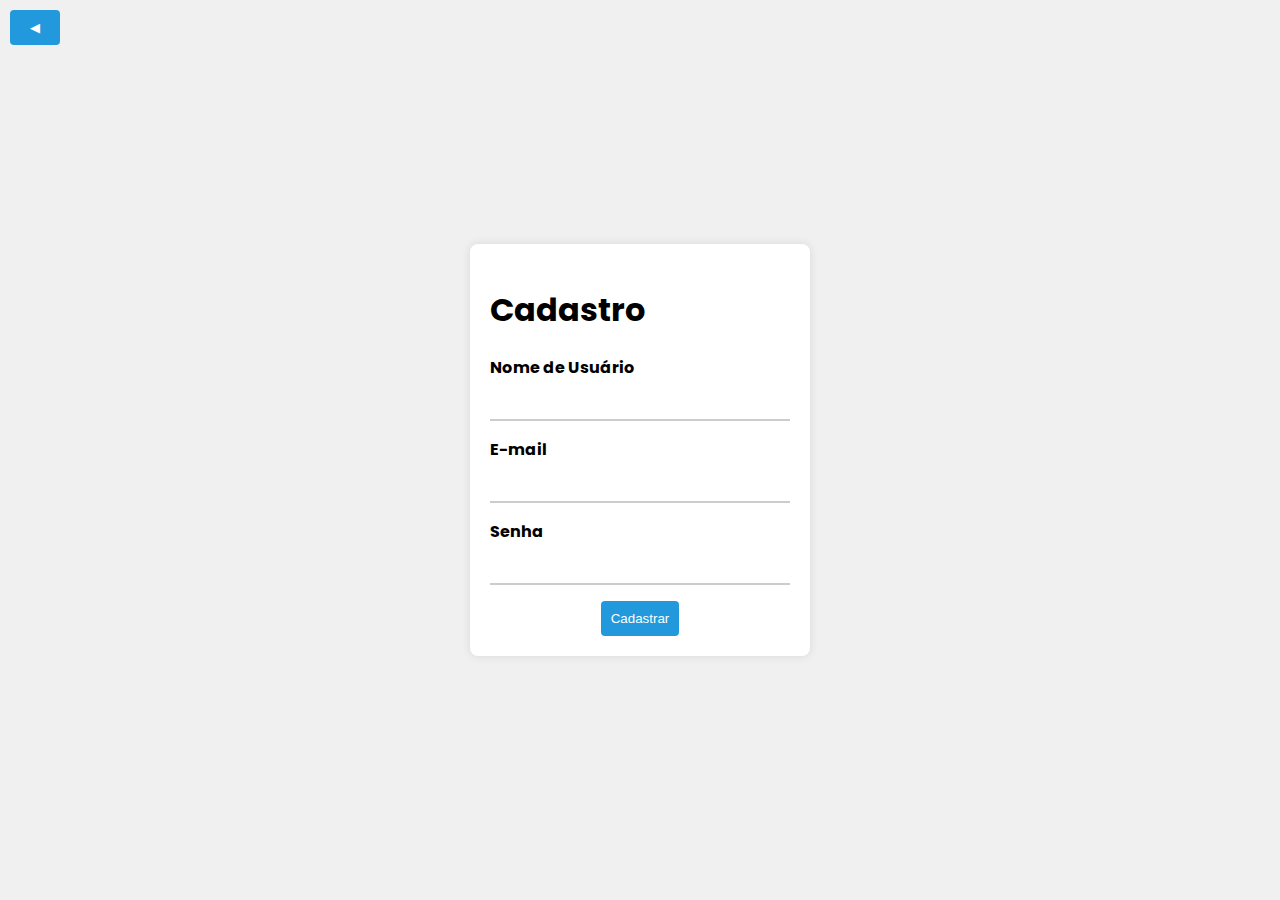
<file: cadastro-login-main/cadastro.html>
<!DOCTYPE html>
<html lang="pt-br">

<head>

  <meta charset="UTF-8" />
  <meta name="viewport" content="width=device-width, initial-scale=1.0" />
  <title>Cadastro</title>
  <link rel="stylesheet" type="text/css" href="cadastro.css" />
  <link rel="shortcut icon" type="image/x-icon" href="icone_de_cadastro-removebg-preview.png" />
  <script src="cadastro.js" defer></script>

  <script src="https://code.jquery.com/jquery-3.7.1.js"
  integrity="sha256-eKhayi8LEQwp4NKxN+CfCh+3qOVUtJn3QNZ0TciWLP4=" crossorigin="anonymous"></script>

</head>

<body>

  <div class="button-voltar">
    <a href="../Formulario-login-main/login.html">
      <button class="voltar" type="button">◀</button>
    </a>
  </div>

  <div id="jlmodal" class="modal">
    <div class="modal-content">
      <span class="close" onclick="closeModal()">&times;</span>
      <p>Preencha todos os campos!</p>
    </div>
  </div>

  <div id="balaoMensagem" class="balao-mensagem"></div>

  <div class="cadastro">

    <form class="cadastro-form" id="fff">
      <h1>Cadastro</h1>

      <label for="username">Nome de Usuário</label>
      <input type="text" id="username" name="username" autocomplete="off" required />

      <label for="email">E-mail</label>
      <input type="email" id="email" name="email" required />

      <label for="password">Senha</label>
      <input type="password" id="password" name="password" autocomplete="off" required />

      <div class="button-proximo">
        <a href="../pagina-inicial-main/index.html">
          <button onclick="event.preventDefault(); salvarCadastro(fff.username.value, fff.email.value, fff.password.value)" id="proximo" type="submit" value="Cadastrar">Cadastrar</button>
        </a>
      </div>
    </form>
  </div>
</body>

</html>
</file>
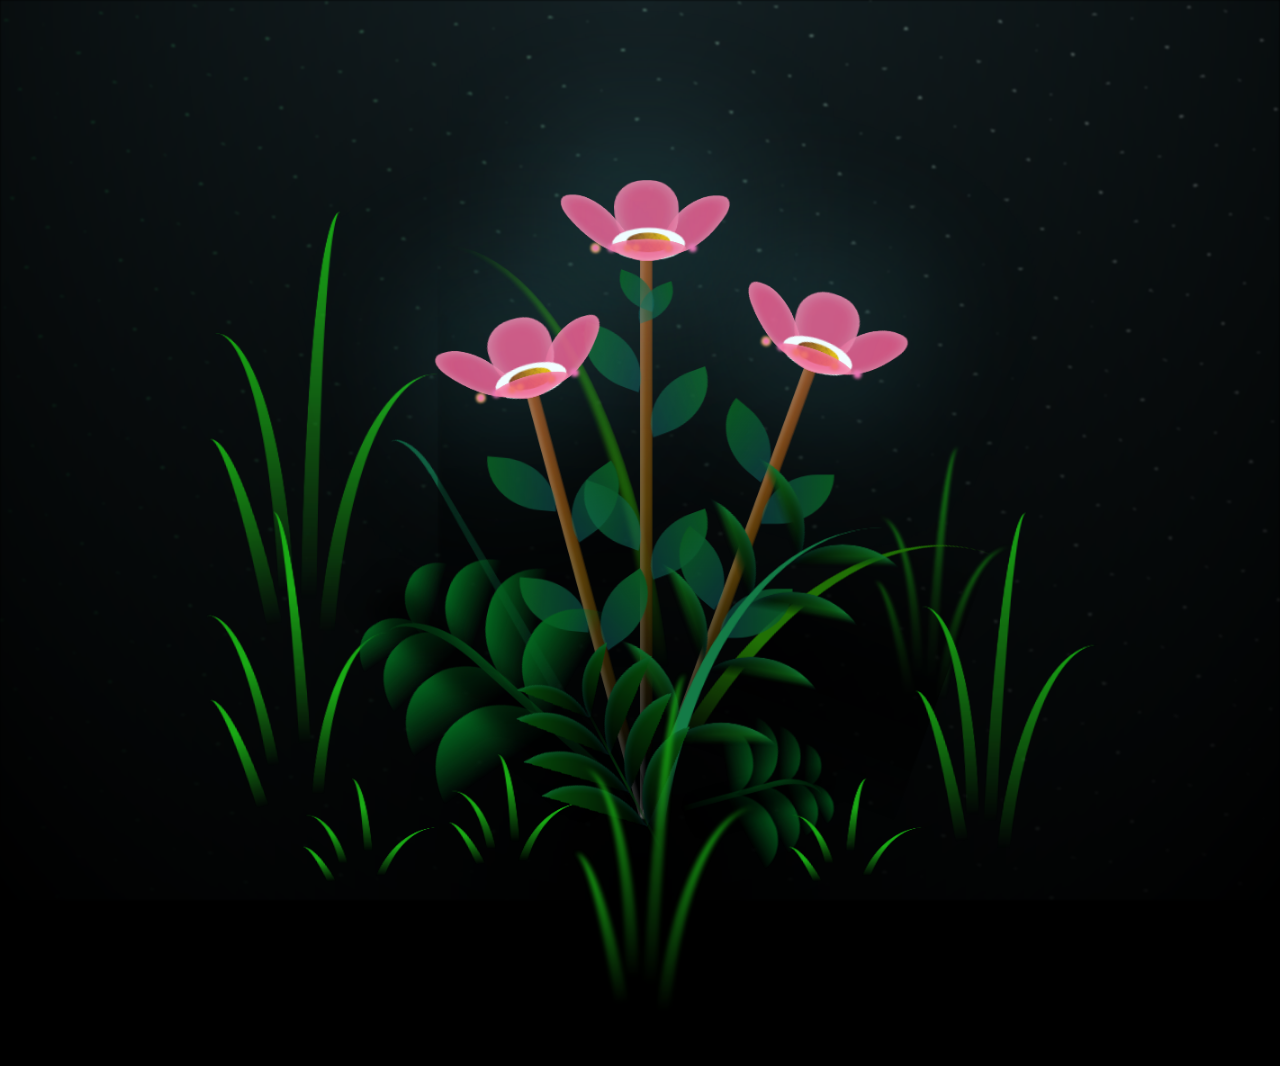
<file: Formulario-login-main/eastereggflores/flores.html>
<!DOCTYPE html>
<html lang="en">
<head>
    <meta charset="UTF-8">
    <meta http-equiv="X-UA-Compatible" content="IE=edge">
    <meta name="viewport" content="width=device-width, initial-scale=1.0">
    <link rel="stylesheet" href="../eastereggflores/flores.css">
    <link rel="icon" href="img/flowers.png" type="image/x-icon">
    <title>flowers</title>
</head>
<body class="container">
    <div class="night"></div>
    <div class="flowers">
      <div class="flower flower--1">
        <div class="flower__leafs flower__leafs--1">
          <div class="flower__leaf flower__leaf--1"></div>
          <div class="flower__leaf flower__leaf--2"></div>
          <div class="flower__leaf flower__leaf--3"></div>
          <div class="flower__leaf flower__leaf--4"></div>
          <div class="flower__white-circle"></div>
  
          <div class="flower__light flower__light--1"></div>
          <div class="flower__light flower__light--2"></div>
          <div class="flower__light flower__light--3"></div>
          <div class="flower__light flower__light--4"></div>
          <div class="flower__light flower__light--5"></div>
          <div class="flower__light flower__light--6"></div>
          <div class="flower__light flower__light--7"></div>
          <div class="flower__light flower__light--8"></div>
  
        </div>
        <div class="flower__line">
          <div class="flower__line__leaf flower__line__leaf--1"></div>
          <div class="flower__line__leaf flower__line__leaf--2"></div>
          <div class="flower__line__leaf flower__line__leaf--3"></div>
          <div class="flower__line__leaf flower__line__leaf--4"></div>
          <div class="flower__line__leaf flower__line__leaf--5"></div>
          <div class="flower__line__leaf flower__line__leaf--6"></div>
        </div>
      </div>
  
      <div class="flower flower--2">
        <div class="flower__leafs flower__leafs--2">
          <div class="flower__leaf flower__leaf--1"></div>
          <div class="flower__leaf flower__leaf--2"></div>
          <div class="flower__leaf flower__leaf--3"></div>
          <div class="flower__leaf flower__leaf--4"></div>
          <div class="flower__white-circle"></div>
  
          <div class="flower__light flower__light--1"></div>
          <div class="flower__light flower__light--2"></div>
          <div class="flower__light flower__light--3"></div>
          <div class="flower__light flower__light--4"></div>
          <div class="flower__light flower__light--5"></div>
          <div class="flower__light flower__light--6"></div>
          <div class="flower__light flower__light--7"></div>
          <div class="flower__light flower__light--8"></div>
  
        </div>
        <div class="flower__line">
          <div class="flower__line__leaf flower__line__leaf--1"></div>
          <div class="flower__line__leaf flower__line__leaf--2"></div>
          <div class="flower__line__leaf flower__line__leaf--3"></div>
          <div class="flower__line__leaf flower__line__leaf--4"></div>
        </div>
      </div>
  
      <div class="flower flower--3">
        <div class="flower__leafs flower__leafs--3">
          <div class="flower__leaf flower__leaf--1"></div>
          <div class="flower__leaf flower__leaf--2"></div>
          <div class="flower__leaf flower__leaf--3"></div>
          <div class="flower__leaf flower__leaf--4"></div>
          <div class="flower__white-circle"></div>
  
          <div class="flower__light flower__light--1"></div>
          <div class="flower__light flower__light--2"></div>
          <div class="flower__light flower__light--3"></div>
          <div class="flower__light flower__light--4"></div>
          <div class="flower__light flower__light--5"></div>
          <div class="flower__light flower__light--6"></div>
          <div class="flower__light flower__light--7"></div>
          <div class="flower__light flower__light--8"></div>
  
        </div>
        <div class="flower__line">
          <div class="flower__line__leaf flower__line__leaf--1"></div>
          <div class="flower__line__leaf flower__line__leaf--2"></div>
          <div class="flower__line__leaf flower__line__leaf--3"></div>
          <div class="flower__line__leaf flower__line__leaf--4"></div>
        </div>
      </div>
  
      <div class="grow-ans" style="--d:1.2s">
        <div class="flower__g-long">
          <div class="flower__g-long__top"></div>
          <div class="flower__g-long__bottom"></div>
        </div>
      </div>
  
      <div class="growing-grass">
        <div class="flower__grass flower__grass--1">
          <div class="flower__grass--top"></div>
          <div class="flower__grass--bottom"></div>
          <div class="flower__grass__leaf flower__grass__leaf--1"></div>
          <div class="flower__grass__leaf flower__grass__leaf--2"></div>
          <div class="flower__grass__leaf flower__grass__leaf--3"></div>
          <div class="flower__grass__leaf flower__grass__leaf--4"></div>
          <div class="flower__grass__leaf flower__grass__leaf--5"></div>
          <div class="flower__grass__leaf flower__grass__leaf--6"></div>
          <div class="flower__grass__leaf flower__grass__leaf--7"></div>
          <div class="flower__grass__leaf flower__grass__leaf--8"></div>
          <div class="flower__grass__overlay"></div>
        </div>
      </div>
  
      <div class="growing-grass">
        <div class="flower__grass flower__grass--2">
          <div class="flower__grass--top"></div>
          <div class="flower__grass--bottom"></div>
          <div class="flower__grass__leaf flower__grass__leaf--1"></div>
          <div class="flower__grass__leaf flower__grass__leaf--2"></div>
          <div class="flower__grass__leaf flower__grass__leaf--3"></div>
          <div class="flower__grass__leaf flower__grass__leaf--4"></div>
          <div class="flower__grass__leaf flower__grass__leaf--5"></div>
          <div class="flower__grass__leaf flower__grass__leaf--6"></div>
          <div class="flower__grass__leaf flower__grass__leaf--7"></div>
          <div class="flower__grass__leaf flower__grass__leaf--8"></div>
          <div class="flower__grass__overlay"></div>
        </div>
      </div>
  
      <div class="grow-ans" style="--d:2.4s">
        <div class="flower__g-right flower__g-right--1">
          <div class="leaf"></div>
        </div>
      </div>
  
      <div class="grow-ans" style="--d:2.8s">
        <div class="flower__g-right flower__g-right--2">
          <div class="leaf"></div>
        </div>
      </div>
  
      <div class="grow-ans" style="--d:2.8s">
        <div class="flower__g-front">
          <div class="flower__g-front__leaf-wrapper flower__g-front__leaf-wrapper--1">
            <div class="flower__g-front__leaf"></div>
          </div>
          <div class="flower__g-front__leaf-wrapper flower__g-front__leaf-wrapper--2">
            <div class="flower__g-front__leaf"></div>
          </div>
          <div class="flower__g-front__leaf-wrapper flower__g-front__leaf-wrapper--3">
            <div class="flower__g-front__leaf"></div>
          </div>
          <div class="flower__g-front__leaf-wrapper flower__g-front__leaf-wrapper--4">
            <div class="flower__g-front__leaf"></div>
          </div>
          <div class="flower__g-front__leaf-wrapper flower__g-front__leaf-wrapper--5">
            <div class="flower__g-front__leaf"></div>
          </div>
          <div class="flower__g-front__leaf-wrapper flower__g-front__leaf-wrapper--6">
            <div class="flower__g-front__leaf"></div>
          </div>
          <div class="flower__g-front__leaf-wrapper flower__g-front__leaf-wrapper--7">
            <div class="flower__g-front__leaf"></div>
          </div>
          <div class="flower__g-front__leaf-wrapper flower__g-front__leaf-wrapper--8">
            <div class="flower__g-front__leaf"></div>
          </div>
          <div class="flower__g-front__line"></div>
        </div>
      </div>
  
      <div class="grow-ans" style="--d:3.2s">
        <div class="flower__g-fr">
          <div class="leaf"></div>
          <div class="flower__g-fr__leaf flower__g-fr__leaf--1"></div>
          <div class="flower__g-fr__leaf flower__g-fr__leaf--2"></div>
          <div class="flower__g-fr__leaf flower__g-fr__leaf--3"></div>
          <div class="flower__g-fr__leaf flower__g-fr__leaf--4"></div>
          <div class="flower__g-fr__leaf flower__g-fr__leaf--5"></div>
          <div class="flower__g-fr__leaf flower__g-fr__leaf--6"></div>
          <div class="flower__g-fr__leaf flower__g-fr__leaf--7"></div>
          <div class="flower__g-fr__leaf flower__g-fr__leaf--8"></div>
        </div>
      </div>
  
      <div class="long-g long-g--0">
        <div class="grow-ans" style="--d:3s">
          <div class="leaf leaf--0"></div>
        </div>
        <div class="grow-ans" style="--d:2.2s">
          <div class="leaf leaf--1"></div>
        </div>
        <div class="grow-ans" style="--d:3.4s">
          <div class="leaf leaf--2"></div>
        </div>
        <div class="grow-ans" style="--d:3.6s">
          <div class="leaf leaf--3"></div>
        </div>
      </div>
  
      <div class="long-g long-g--1">
        <div class="grow-ans" style="--d:3.6s">
          <div class="leaf leaf--0"></div>
        </div>
        <div class="grow-ans" style="--d:3.8s">
          <div class="leaf leaf--1"></div>
        </div>
        <div class="grow-ans" style="--d:4s">
          <div class="leaf leaf--2"></div>
        </div>
        <div class="grow-ans" style="--d:4.2s">
          <div class="leaf leaf--3"></div>
        </div>
      </div>
  
      <div class="long-g long-g--2">
        <div class="grow-ans" style="--d:4s">
          <div class="leaf leaf--0"></div>
        </div>
        <div class="grow-ans" style="--d:4.2s">
          <div class="leaf leaf--1"></div>
        </div>
        <div class="grow-ans" style="--d:4.4s">
          <div class="leaf leaf--2"></div>
        </div>
        <div class="grow-ans" style="--d:4.6s">
          <div class="leaf leaf--3"></div>
        </div>
      </div>
  
      <div class="long-g long-g--3">
        <div class="grow-ans" style="--d:4s">
          <div class="leaf leaf--0"></div>
        </div>
        <div class="grow-ans" style="--d:4.2s">
          <div class="leaf leaf--1"></div>
        </div>
        <div class="grow-ans" style="--d:3s">
          <div class="leaf leaf--2"></div>
        </div>
        <div class="grow-ans" style="--d:3.6s">
          <div class="leaf leaf--3"></div>
        </div>
      </div>
  
      <div class="long-g long-g--4">
        <div class="grow-ans" style="--d:4s">
          <div class="leaf leaf--0"></div>
        </div>
        <div class="grow-ans" style="--d:4.2s">
          <div class="leaf leaf--1"></div>
        </div>
        <div class="grow-ans" style="--d:3s">
          <div class="leaf leaf--2"></div>
        </div>
        <div class="grow-ans" style="--d:3.6s">
          <div class="leaf leaf--3"></div>
        </div>
      </div>
  
      <div class="long-g long-g--5">
        <div class="grow-ans" style="--d:4s">
          <div class="leaf leaf--0"></div>
        </div>
        <div class="grow-ans" style="--d:4.2s">
          <div class="leaf leaf--1"></div>
        </div>
        <div class="grow-ans" style="--d:3s">
          <div class="leaf leaf--2"></div>
        </div>
        <div class="grow-ans" style="--d:3.6s">
          <div class="leaf leaf--3"></div>
        </div>
      </div>
  
      <div class="long-g long-g--6">
        <div class="grow-ans" style="--d:4.2s">
          <div class="leaf leaf--0"></div>
        </div>
        <div class="grow-ans" style="--d:4.4s">
          <div class="leaf leaf--1"></div>
        </div>
        <div class="grow-ans" style="--d:4.6s">
          <div class="leaf leaf--2"></div>
        </div>
        <div class="grow-ans" style="--d:4.8s">
          <div class="leaf leaf--3"></div>
        </div>
      </div>
  
      <div class="long-g long-g--7">
        <div class="grow-ans" style="--d:3s">
          <div class="leaf leaf--0"></div>
        </div>
        <div class="grow-ans" style="--d:3.2s">
          <div class="leaf leaf--1"></div>
        </div>
        <div class="grow-ans" style="--d:3.5s">
          <div class="leaf leaf--2"></div>
        </div>
        <div class="grow-ans" style="--d:3.6s">
          <div class="leaf leaf--3"></div>
        </div>
      </div>
    </div>
    
    <script src="../eastereggflores/flores.js"></script>
  </body>
</html>
</file>
<file: cadastro-login-main/cadastro.css>
@font-face {
  font-family: Poppins-Bold;
  src: url("fontes/Poppins-Bold.ttf");
}

@font-face {
  font-family: Poppins-SemiBold;
  src: url("fonts/Poppins-SemiBold.ttf");
}

body {
  font-family: Poppins-Bold;
  margin: 0;
  padding: 0;
  display: flex;
  justify-content: center;
  align-items: center;
  height: 100vh;
  background-color: #f0f0f0;
}

.cadastro {
  background-color: #fff;
  border-radius: 8px;
  box-shadow: 0 0 10px rgba(0, 0, 0, 0.1);
  padding: 20px;
  width: 300px;
}

.cadastro-form {
  display: flex;
  flex-direction: column;
}

label {
  margin-bottom: 8px;
}

input {
  padding: 8px;
  margin-bottom: 16px;
  border: none;
  border-bottom: 2px solid #ccc;
  box-sizing: border-box;
  outline: none;
  transition: border-bottom-color 0.3s;
}

input:focus {
  border-bottom-color: #29d;
}

#proximo {
  background-color: #29d;
  color: #fff;
  padding: 10px;
  border: none;
  border-radius: 4px;
  cursor: pointer;
}

.button-proximo {
  text-align: center;
}

#proximo:hover {
  background-color: #333333;
}

.button-voltar {
  position: fixed;
  top: 0;
  left: 0;
  padding: 10px;
}

.voltar {
  background-color: #29d;
  color: #fff;
  padding: 10px 20px;
  border: none;
  border-radius: 4px;
  cursor: pointer;
  transition: background-color 0.3s ease;
}

.voltar:hover {
  background-color: #333333;
}

.modal {
  display: none;
  position: fixed;
  z-index: 1;
  left: 0;
  top: 0;
  width: 100%;
  height: 100%;
  overflow: auto;
  background-color: rgba(0, 0, 0, 0.5);
}

.modal-content {
  background-color: #fefefe;
  margin: 15% auto;
  padding: 20px;
  border: 1px solid #888;
  width: 80%;
}

.close {
  color: #aaa;
  float: right;
  font-size: 28px;
  font-weight: bold;
}

.close:hover,
.close:focus {
  color: black;
  text-decoration: none;
  cursor: pointer;
}

.balao-mensagem {
  position: fixed;
  top: 50%;
  left: 50%;
  transform: translate(-50%, -410%);
  max-width: 300px;
  padding: 10px;
  border-radius: 5px;
  background-color: #3498db; 
  color: #fcecec; 
  box-shadow: 0 2px 5px rgba(0, 0, 0, 0.2);
  display: none; 
}

/*pagina responsiva */
@media only screen and (max-width: 600px) {
  h1 {
    font-size: 24px;
  }

  .cadastro-form {
    width: 80%;
  }
}

@media only screen and (max-width: 400px) {
  h1 {
    font-size: 20px;
  }

  .cadastro-form {
    width: 90%;
  }
}

@media only screen and (max-width: 320px) {
  h1 {
    font-size: 18px;
  }

  .cadastro-form {
    width: 95%;
  }
}
</file>
<file: Formulario-login-main/eastereggflores/flores.css>
/*easter egg flores*/
*,
*::after,
*::before {
  padding: 0;
  margin: 0;
  box-sizing: border-box;
}

:root {
  --dark-color: #000;
}

body {
  display: flex;
  align-items: flex-end;
  justify-content: center;
  min-height: 100vh;
  background-color: var(--dark-color);
  overflow: hidden;
  perspective: 1000px;
}

.night {
  position: fixed;
  left: 50%;
  top: 0;
  transform: translateX(-50%);
  width: 100%;
  height: 100%;
  filter: blur(0.1vmin);
  background-image: radial-gradient(ellipse at top, transparent 0%, var(--dark-color)), radial-gradient(ellipse at bottom, var(--dark-color), rgba(145, 233, 255, 0.2)), repeating-linear-gradient(220deg, rgb(0, 0, 0) 0px, rgb(0, 0, 0) 19px, transparent 19px, transparent 22px), repeating-linear-gradient(189deg, rgb(0, 0, 0) 0px, rgb(0, 0, 0) 19px, transparent 19px, transparent 22px), repeating-linear-gradient(148deg, rgb(0, 0, 0) 0px, rgb(0, 0, 0) 19px, transparent 19px, transparent 22px), linear-gradient(90deg, rgb(7, 107, 42), rgb(240, 240, 240));
}

.flowers {
  position: relative;
  transform: scale(0.9);
}

.flower {
  position: absolute;
  bottom: 10vmin;
  transform-origin: bottom center;
  z-index: 10;
  --fl-speed: 0.3s;
}
.flower--1 {
  -webkit-animation: moving-flower-1 4s linear infinite;
          animation: moving-flower-1 4s linear infinite;
}
.flower--1 .flower__line {
  height: 70vmin;
  -webkit-animation-delay: 0.3s;
          animation-delay: 0.3s;
}
.flower--1 .flower__line__leaf--1 {
  -webkit-animation: blooming-leaf-right var(--fl-speed) 1.6s backwards;
          animation: blooming-leaf-right var(--fl-speed) 1.6s backwards;
}
.flower--1 .flower__line__leaf--2 {
  -webkit-animation: blooming-leaf-right var(--fl-speed) 1.4s backwards;
          animation: blooming-leaf-right var(--fl-speed) 1.4s backwards;
}
.flower--1 .flower__line__leaf--3 {
  -webkit-animation: blooming-leaf-left var(--fl-speed) 1.2s backwards;
          animation: blooming-leaf-left var(--fl-speed) 1.2s backwards;
}
.flower--1 .flower__line__leaf--4 {
  -webkit-animation: blooming-leaf-left var(--fl-speed) 1s backwards;
          animation: blooming-leaf-left var(--fl-speed) 1s backwards;
}
.flower--1 .flower__line__leaf--5 {
  -webkit-animation: blooming-leaf-right var(--fl-speed) 1.8s backwards;
          animation: blooming-leaf-right var(--fl-speed) 1.8s backwards;
}
.flower--1 .flower__line__leaf--6 {
  -webkit-animation: blooming-leaf-left var(--fl-speed) 2s backwards;
          animation: blooming-leaf-left var(--fl-speed) 2s backwards;
}
.flower--2 {
  left: 50%;
  transform: rotate(20deg);
  -webkit-animation: moving-flower-2 4s linear infinite;
          animation: moving-flower-2 4s linear infinite;
}
.flower--2 .flower__line {
  height: 60vmin;
  -webkit-animation-delay: 0.6s;
          animation-delay: 0.6s;
}
.flower--2 .flower__line__leaf--1 {
  -webkit-animation: blooming-leaf-right var(--fl-speed) 1.9s backwards;
          animation: blooming-leaf-right var(--fl-speed) 1.9s backwards;
}
.flower--2 .flower__line__leaf--2 {
  -webkit-animation: blooming-leaf-right var(--fl-speed) 1.7s backwards;
          animation: blooming-leaf-right var(--fl-speed) 1.7s backwards;
}
.flower--2 .flower__line__leaf--3 {
  -webkit-animation: blooming-leaf-left var(--fl-speed) 1.5s backwards;
          animation: blooming-leaf-left var(--fl-speed) 1.5s backwards;
}
.flower--2 .flower__line__leaf--4 {
  -webkit-animation: blooming-leaf-left var(--fl-speed) 1.3s backwards;
          animation: blooming-leaf-left var(--fl-speed) 1.3s backwards;
}
.flower--3 {
  left: 50%;
  transform: rotate(-15deg);
  -webkit-animation: moving-flower-3 4s linear infinite;
          animation: moving-flower-3 4s linear infinite;
}
.flower--3 .flower__line {
  -webkit-animation-delay: 0.9s;
          animation-delay: 0.9s;
}
.flower--3 .flower__line__leaf--1 {
  -webkit-animation: blooming-leaf-right var(--fl-speed) 2.5s backwards;
          animation: blooming-leaf-right var(--fl-speed) 2.5s backwards;
}
.flower--3 .flower__line__leaf--2 {
  -webkit-animation: blooming-leaf-right var(--fl-speed) 2.3s backwards;
          animation: blooming-leaf-right var(--fl-speed) 2.3s backwards;
}
.flower--3 .flower__line__leaf--3 {
  -webkit-animation: blooming-leaf-left var(--fl-speed) 2.1s backwards;
          animation: blooming-leaf-left var(--fl-speed) 2.1s backwards;
}
.flower--3 .flower__line__leaf--4 {
  -webkit-animation: blooming-leaf-left var(--fl-speed) 1.9s backwards;
          animation: blooming-leaf-left var(--fl-speed) 1.9s backwards;
}
.flower__leafs {
  position: relative;
  -webkit-animation: blooming-flower 2s backwards;
          animation: blooming-flower 2s backwards;
}
.flower__leafs--1 {
  -webkit-animation-delay: 1.1s;
          animation-delay: 1.1s;
}
.flower__leafs--2 {
  -webkit-animation-delay: 1.4s;
          animation-delay: 1.4s;
}
.flower__leafs--3 {
  -webkit-animation-delay: 1.7s;
          animation-delay: 1.7s;
}
.flower__leafs::after {
  content: "";
  position: absolute;
  left: 0;
  top: 0;
  transform: translate(-50%, -100%);
  width: 8vmin;
  height: 8vmin;
  background-color: #6bf0ff;
  filter: blur(10vmin);
}
.flower__leaf {
  position: absolute;
  bottom: 0;
  left: 50%;
  width: 8vmin;
  height: 11vmin;
  border-radius: 51% 49% 47% 53%/44% 45% 55% 69%;
  background-color: #f672b0;
  background-image: linear-gradient(to top, #ee5286, #ee5286);
  transform-origin: bottom center;
  opacity: 0.9;
  box-shadow: inset 0 0 2vmin rgba(255, 255, 255, 0.5);
}
.flower__leaf--1 {
  transform: translate(-10%, 1%) rotateY(40deg) rotateX(-50deg);
}
.flower__leaf--2 {
  transform: translate(-50%, -4%) rotateX(40deg);
}
.flower__leaf--3 {
  transform: translate(-90%, 0%) rotateY(45deg) rotateX(50deg);
}
.flower__leaf--4 {
  width: 8vmin;
  height: 8vmin;
  transform-origin: bottom left;
  border-radius: 4vmin 10vmin 4vmin 4vmin;
  transform: translate(0%, 18%) rotateX(70deg) rotate(-43deg);
  background-image: linear-gradient(to top, #ee5286, #ee5286);
  z-index: 1;
  opacity: 0.8;
}
.flower__white-circle {
  position: absolute;
  left: -3.5vmin;
  top: -3vmin;
  width: 9vmin;
  height: 4vmin;
  border-radius: 50%;
  background-color: #fff;
}
.flower__white-circle::after {
  content: "";
  position: absolute;
  left: 50%;
  top: 45%;
  transform: translate(-50%, -50%);
  width: 60%;
  height: 60%;
  border-radius: inherit;
  background-image: repeating-linear-gradient(135deg, rgba(0, 0, 0, 0.03) 0px, rgba(0, 0, 0, 0.03) 1px, transparent 1px, transparent 12px), repeating-linear-gradient(45deg, rgba(0, 0, 0, 0.03) 0px, rgba(0, 0, 0, 0.03) 1px, transparent 1px, transparent 12px), repeating-linear-gradient(67.5deg, rgba(0, 0, 0, 0.03) 0px, rgba(0, 0, 0, 0.03) 1px, transparent 1px, transparent 12px), repeating-linear-gradient(135deg, rgba(0, 0, 0, 0.03) 0px, rgba(0, 0, 0, 0.03) 1px, transparent 1px, transparent 12px), repeating-linear-gradient(45deg, rgba(0, 0, 0, 0.03) 0px, rgba(0, 0, 0, 0.03) 1px, transparent 1px, transparent 12px), repeating-linear-gradient(112.5deg, rgba(0, 0, 0, 0.03) 0px, rgba(0, 0, 0, 0.03) 1px, transparent 1px, transparent 12px), repeating-linear-gradient(112.5deg, rgba(0, 0, 0, 0.03) 0px, rgba(0, 0, 0, 0.03) 1px, transparent 1px, transparent 12px), repeating-linear-gradient(45deg, rgba(0, 0, 0, 0.03) 0px, rgba(0, 0, 0, 0.03) 1px, transparent 1px, transparent 12px), repeating-linear-gradient(22.5deg, rgba(0, 0, 0, 0.03) 0px, rgba(0, 0, 0, 0.03) 1px, transparent 1px, transparent 12px), repeating-linear-gradient(45deg, rgba(0, 0, 0, 0.03) 0px, rgba(0, 0, 0, 0.03) 1px, transparent 1px, transparent 12px), repeating-linear-gradient(22.5deg, rgba(0, 0, 0, 0.03) 0px, rgba(0, 0, 0, 0.03) 1px, transparent 1px, transparent 12px), repeating-linear-gradient(135deg, rgba(0, 0, 0, 0.03) 0px, rgba(0, 0, 0, 0.03) 1px, transparent 1px, transparent 12px), repeating-linear-gradient(157.5deg, rgba(0, 0, 0, 0.03) 0px, rgba(0, 0, 0, 0.03) 1px, transparent 1px, transparent 12px), repeating-linear-gradient(67.5deg, rgba(0, 0, 0, 0.03) 0px, rgba(0, 0, 0, 0.03) 1px, transparent 1px, transparent 12px), repeating-linear-gradient(67.5deg, rgba(0, 0, 0, 0.03) 0px, rgba(0, 0, 0, 0.03) 1px, transparent 1px, transparent 12px), linear-gradient(90deg, rgb(127, 47, 21), rgb(255, 206, 0));
}
.flower__line {
  height: 55vmin;
  width: 1.5vmin;
  background-image: linear-gradient(to left, rgba(0, 0, 0, 0.2), transparent, rgba(255, 255, 255, 0.2)), linear-gradient(to top, transparent 10%, #583e08, #944415);
  box-shadow: inset 0 0 2px rgba(0, 0, 0, 0.5);
  -webkit-animation: grow-flower-tree 4s backwards;
          animation: grow-flower-tree 4s backwards;
}
.flower__line__leaf {
  --w: 7vmin;
  --h: calc(var(--w) + 2vmin);
  position: absolute;
  top: 20%;
  left: 90%;
  width: var(--w);
  height: var(--h);
  border-top-right-radius: var(--h);
  border-bottom-left-radius: var(--h);
  background-image: linear-gradient(to top, rgba(20, 117, 122, 0.4), #095721);
}
.flower__line__leaf--1 {
  transform: rotate(70deg) rotateY(30deg);
}
.flower__line__leaf--2 {
  top: 45%;
  transform: rotate(70deg) rotateY(30deg);
}
.flower__line__leaf--3, .flower__line__leaf--4, .flower__line__leaf--6 {
  border-top-right-radius: 0;
  border-bottom-left-radius: 0;
  border-top-left-radius: var(--h);
  border-bottom-right-radius: var(--h);
  left: -460%;
  top: 12%;
  transform: rotate(-70deg) rotateY(30deg);
}
.flower__line__leaf--4 {
  top: 40%;
}
.flower__line__leaf--5 {
  top: 0;
  transform-origin: left;
  transform: rotate(70deg) rotateY(30deg) scale(0.6);
}
.flower__line__leaf--6 {
  top: -2%;
  left: -450%;
  transform-origin: right;
  transform: rotate(-70deg) rotateY(30deg) scale(0.6);
}
.flower__light {
  position: absolute;
  bottom: 0vmin;
  width: 1vmin;
  height: 1vmin;
  background-color: rgb(255, 251, 0);
  border-radius: 50%;
  filter: blur(0.2vmin);
  -webkit-animation: light-ans 4s linear infinite backwards;
          animation: light-ans 4s linear infinite backwards;
}
.flower__light:nth-child(odd) {
  background-color: #f76baf;
}
.flower__light--1 {
  left: -2vmin;
  -webkit-animation-delay: 1s;
          animation-delay: 1s;
}
.flower__light--2 {
  left: 3vmin;
  -webkit-animation-delay: 0.5s;
          animation-delay: 0.5s;
}
.flower__light--3 {
  left: -6vmin;
  -webkit-animation-delay: 0.3s;
          animation-delay: 0.3s;
}
.flower__light--4 {
  left: 6vmin;
  -webkit-animation-delay: 0.9s;
          animation-delay: 0.9s;
}
.flower__light--5 {
  left: -1vmin;
  -webkit-animation-delay: 1.5s;
          animation-delay: 1.5s;
}
.flower__light--6 {
  left: -4vmin;
  -webkit-animation-delay: 3s;
          animation-delay: 3s;
}
.flower__light--7 {
  left: 3vmin;
  -webkit-animation-delay: 2s;
          animation-delay: 2s;
}
.flower__light--8 {
  left: -6vmin;
  -webkit-animation-delay: 3.5s;
          animation-delay: 3.5s;
}
.flower__grass {
  --c: #04661f;
  --line-w: 1.5vmin;
  position: absolute;
  bottom: 12vmin;
  left: -7vmin;
  display: flex;
  flex-direction: column;
  align-items: flex-end;
  z-index: 20;
  transform-origin: bottom center;
  transform: rotate(-48deg) rotateY(40deg);
}
.flower__grass--1 {
  -webkit-animation: moving-grass 2s linear infinite;
          animation: moving-grass 2s linear infinite;
}
.flower__grass--2 {
  left: 2vmin;
  bottom: 10vmin;
  transform: scale(0.5) rotate(75deg) rotateX(10deg) rotateY(-200deg);
  opacity: 0.8;
  z-index: 0;
  -webkit-animation: moving-grass--2 1.5s linear infinite;
          animation: moving-grass--2 1.5s linear infinite;
}
.flower__grass--top {
  width: 7vmin;
  height: 10vmin;
  border-top-right-radius: 100%;
  border-right: var(--line-w) solid var(--c);
  transform-origin: bottom center;
  transform: rotate(-2deg);
}
.flower__grass--bottom {
  margin-top: -2px;
  width: var(--line-w);
  height: 25vmin;
  background-image: linear-gradient(to top, transparent, var(--c));
}
.flower__grass__leaf {
  --size: 10vmin;
  position: absolute;
  width: calc(var(--size) * 2.1);
  height: var(--size);
  border-top-left-radius: var(--size);
  border-top-right-radius: var(--size);
  background-image: linear-gradient(to top, transparent, transparent 30%, var(--c));
  z-index: 100;
}
.flower__grass__leaf--1 {
  top: -6%;
  left: 30%;
  --size: 6vmin;
  transform: rotate(-20deg);
  -webkit-animation: growing-grass-ans--1 2s 2.6s backwards;
          animation: growing-grass-ans--1 2s 2.6s backwards;
}
@-webkit-keyframes growing-grass-ans--1 {
  0% {
    transform-origin: bottom left;
    transform: rotate(-20deg) scale(0);
  }
}
@keyframes growing-grass-ans--1 {
  0% {
    transform-origin: bottom left;
    transform: rotate(-20deg) scale(0);
  }
}
.flower__grass__leaf--2 {
  top: -5%;
  left: -110%;
  --size: 6vmin;
  transform: rotate(10deg);
  -webkit-animation: growing-grass-ans--2 2s 2.4s linear backwards;
          animation: growing-grass-ans--2 2s 2.4s linear backwards;
}
@-webkit-keyframes growing-grass-ans--2 {
  0% {
    transform-origin: bottom right;
    transform: rotate(10deg) scale(0);
  }
}
@keyframes growing-grass-ans--2 {
  0% {
    transform-origin: bottom right;
    transform: rotate(10deg) scale(0);
  }
}
.flower__grass__leaf--3 {
  top: 5%;
  left: 60%;
  --size: 8vmin;
  transform: rotate(-18deg) rotateX(-20deg);
  -webkit-animation: growing-grass-ans--3 2s 2.2s linear backwards;
          animation: growing-grass-ans--3 2s 2.2s linear backwards;
}
@-webkit-keyframes growing-grass-ans--3 {
  0% {
    transform-origin: bottom left;
    transform: rotate(-18deg) rotateX(-20deg) scale(0);
  }
}
@keyframes growing-grass-ans--3 {
  0% {
    transform-origin: bottom left;
    transform: rotate(-18deg) rotateX(-20deg) scale(0);
  }
}
.flower__grass__leaf--4 {
  top: 6%;
  left: -135%;
  --size: 8vmin;
  transform: rotate(2deg);
  -webkit-animation: growing-grass-ans--4 2s 2s linear backwards;
          animation: growing-grass-ans--4 2s 2s linear backwards;
}
@-webkit-keyframes growing-grass-ans--4 {
  0% {
    transform-origin: bottom right;
    transform: rotate(2deg) scale(0);
  }
}
@keyframes growing-grass-ans--4 {
  0% {
    transform-origin: bottom right;
    transform: rotate(2deg) scale(0);
  }
}
.flower__grass__leaf--5 {
  top: 20%;
  left: 60%;
  --size: 10vmin;
  transform: rotate(-24deg) rotateX(-20deg);
  -webkit-animation: growing-grass-ans--5 2s 1.8s linear backwards;
          animation: growing-grass-ans--5 2s 1.8s linear backwards;
}
@-webkit-keyframes growing-grass-ans--5 {
  0% {
    transform-origin: bottom left;
    transform: rotate(-24deg) rotateX(-20deg) scale(0);
  }
}
@keyframes growing-grass-ans--5 {
  0% {
    transform-origin: bottom left;
    transform: rotate(-24deg) rotateX(-20deg) scale(0);
  }
}
.flower__grass__leaf--6 {
  top: 22%;
  left: -180%;
  --size: 10vmin;
  transform: rotate(10deg);
  -webkit-animation: growing-grass-ans--6 2s 1.6s linear backwards;
          animation: growing-grass-ans--6 2s 1.6s linear backwards;
}
@-webkit-keyframes growing-grass-ans--6 {
  0% {
    transform-origin: bottom right;
    transform: rotate(10deg) scale(0);
  }
}
@keyframes growing-grass-ans--6 {
  0% {
    transform-origin: bottom right;
    transform: rotate(10deg) scale(0);
  }
}
.flower__grass__leaf--7 {
  top: 39%;
  left: 70%;
  --size: 10vmin;
  transform: rotate(-10deg);
  -webkit-animation: growing-grass-ans--7 2s 1.4s linear backwards;
          animation: growing-grass-ans--7 2s 1.4s linear backwards;
}
@-webkit-keyframes growing-grass-ans--7 {
  0% {
    transform-origin: bottom left;
    transform: rotate(-10deg) scale(0);
  }
}
@keyframes growing-grass-ans--7 {
  0% {
    transform-origin: bottom left;
    transform: rotate(-10deg) scale(0);
  }
}
.flower__grass__leaf--8 {
  top: 40%;
  left: -215%;
  --size: 11vmin;
  transform: rotate(10deg);
  -webkit-animation: growing-grass-ans--8 2s 1.2s linear backwards;
          animation: growing-grass-ans--8 2s 1.2s linear backwards;
}
@-webkit-keyframes growing-grass-ans--8 {
  0% {
    transform-origin: bottom right;
    transform: rotate(10deg) scale(0);
  }
}
@keyframes growing-grass-ans--8 {
  0% {
    transform-origin: bottom right;
    transform: rotate(10deg) scale(0);
  }
}
.flower__grass__overlay {
  position: absolute;
  top: -10%;
  right: 0%;
  width: 100%;
  height: 100%;
  background-color: rgba(0, 0, 0, 0.6);
  filter: blur(1.5vmin);
  z-index: 100;
}
.flower__g-long {
  --w: 2vmin;
  --h: 6vmin;
  --c: #0e5b3c;
  position: absolute;
  bottom: 10vmin;
  left: -3vmin;
  transform-origin: bottom center;
  transform: rotate(-30deg) rotateY(-20deg);
  display: flex;
  flex-direction: column;
  align-items: flex-end;
  -webkit-animation: flower-g-long-ans 3s linear infinite;
          animation: flower-g-long-ans 3s linear infinite;
}
@-webkit-keyframes flower-g-long-ans {
  0%, 100% {
    transform: rotate(-30deg) rotateY(-20deg);
  }
  50% {
    transform: rotate(-32deg) rotateY(-20deg);
  }
}
@keyframes flower-g-long-ans {
  0%, 100% {
    transform: rotate(-30deg) rotateY(-20deg);
  }
  50% {
    transform: rotate(-32deg) rotateY(-20deg);
  }
}
.flower__g-long__top {
  top: calc(var(--h) * -1);
  width: calc(var(--w) + 1vmin);
  height: var(--h);
  border-top-right-radius: 100%;
  border-right: 0.7vmin solid var(--c);
  transform: translate(-0.7vmin, 1vmin);
}
.flower__g-long__bottom {
  width: var(--w);
  height: 50vmin;
  transform-origin: bottom center;
  background-image: linear-gradient(to top, transparent 30%, var(--c));
  box-shadow: inset 0 0 2px rgba(0, 0, 0, 0.5);
  -webkit-clip-path: polygon(35% 0, 65% 1%, 100% 100%, 0% 100%);
          clip-path: polygon(35% 0, 65% 1%, 100% 100%, 0% 100%);
}
.flower__g-right {
  position: absolute;
  bottom: 6vmin;
  left: -2vmin;
  transform-origin: bottom left;
  transform: rotate(20deg);
}
.flower__g-right .leaf {
  width: 30vmin;
  height: 50vmin;
  border-top-left-radius: 100%;
  border-left: 2vmin solid #217005;
  background-image: linear-gradient(to bottom, transparent, var(--dark-color) 60%);
  -webkit-mask-image: linear-gradient(to top, transparent 30%, #24803e 60%);
}
.flower__g-right--1 {
  -webkit-animation: flower-g-right-ans 2.5s linear infinite;
          animation: flower-g-right-ans 2.5s linear infinite;
}
.flower__g-right--2 {
  left: 5vmin;
  transform: rotateY(-180deg);
  -webkit-animation: flower-g-right-ans--2 3s linear infinite;
          animation: flower-g-right-ans--2 3s linear infinite;
}
.flower__g-right--2 .leaf {
  height: 75vmin;
  filter: blur(0.3vmin);
  opacity: 0.8;
}
@-webkit-keyframes flower-g-right-ans {
  0%, 100% {
    transform: rotate(20deg);
  }
  50% {
    transform: rotate(24deg) rotateX(-20deg);
  }
}
@keyframes flower-g-right-ans {
  0%, 100% {
    transform: rotate(20deg);
  }
  50% {
    transform: rotate(24deg) rotateX(-20deg);
  }
}
@-webkit-keyframes flower-g-right-ans--2 {
  0%, 100% {
    transform: rotateY(-180deg) rotate(0deg) rotateX(-20deg);
  }
  50% {
    transform: rotateY(-180deg) rotate(6deg) rotateX(-20deg);
  }
}
@keyframes flower-g-right-ans--2 {
  0%, 100% {
    transform: rotateY(-180deg) rotate(0deg) rotateX(-20deg);
  }
  50% {
    transform: rotateY(-180deg) rotate(6deg) rotateX(-20deg);
  }
}
.flower__g-front {
  position: absolute;
  bottom: 6vmin;
  left: 2.5vmin;
  z-index: 100;
  transform-origin: bottom center;
  transform: rotate(-28deg) rotateY(30deg) scale(1.04);
  -webkit-animation: flower__g-front-ans 2s linear infinite;
          animation: flower__g-front-ans 2s linear infinite;
}
@-webkit-keyframes flower__g-front-ans {
  0%, 100% {
    transform: rotate(-28deg) rotateY(30deg) scale(1.04);
  }
  50% {
    transform: rotate(-35deg) rotateY(40deg) scale(1.04);
  }
}
@keyframes flower__g-front-ans {
  0%, 100% {
    transform: rotate(-28deg) rotateY(30deg) scale(1.04);
  }
  50% {
    transform: rotate(-35deg) rotateY(40deg) scale(1.04);
  }
}
.flower__g-front__line {
  width: 0.3vmin;
  height: 20vmin;
  background-image: linear-gradient(to top, transparent, #042e0b, transparent 100%);
  position: relative;
}
.flower__g-front__leaf-wrapper {
  position: absolute;
  top: 0;
  left: 0;
  transform-origin: bottom left;
  transform: rotate(10deg);
}
.flower__g-front__leaf-wrapper:nth-child(even) {
  left: 0vmin;
  transform: rotateY(-180deg) rotate(5deg);
  -webkit-animation: flower__g-front__leaf-left-ans 1s ease-in backwards;
          animation: flower__g-front__leaf-left-ans 1s ease-in backwards;
}
.flower__g-front__leaf-wrapper:nth-child(odd) {
  -webkit-animation: flower__g-front__leaf-ans 1s ease-in backwards;
          animation: flower__g-front__leaf-ans 1s ease-in backwards;
}
.flower__g-front__leaf-wrapper--1 {
  top: -8vmin;
  transform: scale(0.7);
  -webkit-animation: flower__g-front__leaf-ans 1s 5.5s ease-in backwards !important;
          animation: flower__g-front__leaf-ans 1s 5.5s ease-in backwards !important;
}
.flower__g-front__leaf-wrapper--2 {
  top: -8vmin;
  transform: rotateY(-180deg) scale(0.7) !important;
  -webkit-animation: flower__g-front__leaf-left-ans-2 1s 4.6s ease-in backwards !important;
          animation: flower__g-front__leaf-left-ans-2 1s 4.6s ease-in backwards !important;
}
.flower__g-front__leaf-wrapper--3 {
  top: -3vmin;
  -webkit-animation: flower__g-front__leaf-ans 1s 4.6s ease-in backwards;
          animation: flower__g-front__leaf-ans 1s 4.6s ease-in backwards;
}
.flower__g-front__leaf-wrapper--4 {
  top: -3vmin;
  transform: rotateY(-180deg) scale(0.9) !important;
  -webkit-animation: flower__g-front__leaf-left-ans-2 1s 4.6s ease-in backwards !important;
          animation: flower__g-front__leaf-left-ans-2 1s 4.6s ease-in backwards !important;
}
@-webkit-keyframes flower__g-front__leaf-left-ans-2 {
  0% {
    transform: rotateY(-180deg) scale(0);
  }
}
@keyframes flower__g-front__leaf-left-ans-2 {
  0% {
    transform: rotateY(-180deg) scale(0);
  }
}
.flower__g-front__leaf-wrapper--5, .flower__g-front__leaf-wrapper--6 {
  top: 2vmin;
}
.flower__g-front__leaf-wrapper--7, .flower__g-front__leaf-wrapper--8 {
  top: 6.5vmin;
}
.flower__g-front__leaf-wrapper--2 {
  -webkit-animation-delay: 5.2s !important;
          animation-delay: 5.2s !important;
}
.flower__g-front__leaf-wrapper--3 {
  -webkit-animation-delay: 4.9s !important;
          animation-delay: 4.9s !important;
}
.flower__g-front__leaf-wrapper--5 {
  -webkit-animation-delay: 4.3s !important;
          animation-delay: 4.3s !important;
}
.flower__g-front__leaf-wrapper--6 {
  -webkit-animation-delay: 4.1s !important;
          animation-delay: 4.1s !important;
}
.flower__g-front__leaf-wrapper--7 {
  -webkit-animation-delay: 3.8s !important;
          animation-delay: 3.8s !important;
}
.flower__g-front__leaf-wrapper--8 {
  -webkit-animation-delay: 3.5s !important;
          animation-delay: 3.5s !important;
}
@-webkit-keyframes flower__g-front__leaf-ans {
  0% {
    transform: rotate(10deg) scale(0);
  }
}
@keyframes flower__g-front__leaf-ans {
  0% {
    transform: rotate(10deg) scale(0);
  }
}
@-webkit-keyframes flower__g-front__leaf-left-ans {
  0% {
    transform: rotateY(-180deg) rotate(5deg) scale(0);
  }
}
@keyframes flower__g-front__leaf-left-ans {
  0% {
    transform: rotateY(-180deg) rotate(5deg) scale(0);
  }
}
.flower__g-front__leaf {
  width: 10vmin;
  height: 10vmin;
  border-radius: 100% 0% 0% 100%/100% 100% 0% 0%;
  box-shadow: inset 0 2px 1vmin hsla(184deg, 97%, 58%, 0.2);
  background-image: linear-gradient(to bottom left, transparent, var(--dark-color)), linear-gradient(to bottom right, #064f0a 50%, transparent 50%, transparent);
  -webkit-mask-image: linear-gradient(to bottom right, #097149 50%, transparent 50%, transparent);
  mask-image: linear-gradient(to bottom right, #0e8723 50%, transparent 50%, transparent);
}
.flower__g-fr {
  position: absolute;
  bottom: -4vmin;
  left: vmin;
  transform-origin: bottom left;
  z-index: 10;
  -webkit-animation: flower__g-fr-ans 2s linear infinite;
          animation: flower__g-fr-ans 2s linear infinite;
}
@-webkit-keyframes flower__g-fr-ans {
  0%, 100% {
    transform: rotate(2deg);
  }
  50% {
    transform: rotate(4deg);
  }
}
@keyframes flower__g-fr-ans {
  0%, 100% {
    transform: rotate(2deg);
  }
  50% {
    transform: rotate(4deg);
  }
}
.flower__g-fr .leaf {
  width: 30vmin;
  height: 50vmin;
  border-top-left-radius: 100%;
  border-left: 2vmin solid #147b47;
  -webkit-mask-image: linear-gradient(to top, transparent 25%, #0e4e2a 50%);
  position: relative;
  z-index: 1;
}
.flower__g-fr__leaf {
  position: absolute;
  top: 0;
  left: 0;
  width: 10vmin;
  height: 10vmin;
  border-radius: 100% 0% 0% 100%/100% 100% 0% 0%;
  box-shadow: inset 0 2px 1vmin hsla(184deg, 97%, 58%, 0.2);
  background-image: linear-gradient(to bottom left, transparent, var(--dark-color) 98%), linear-gradient(to bottom right, #106e18 45%, transparent 50%, transparent);
  -webkit-mask-image: linear-gradient(135deg, #175f22 40%, transparent 50%, transparent);
}
.flower__g-fr__leaf--1 {
  left: 20vmin;
  transform: rotate(45deg);
  -webkit-animation: flower__g-fr-leaft-ans-1 0.5s 5.2s linear backwards;
          animation: flower__g-fr-leaft-ans-1 0.5s 5.2s linear backwards;
}
@-webkit-keyframes flower__g-fr-leaft-ans-1 {
  0% {
    transform-origin: left;
    transform: rotate(45deg) scale(0);
  }
}
@keyframes flower__g-fr-leaft-ans-1 {
  0% {
    transform-origin: left;
    transform: rotate(45deg) scale(0);
  }
}
.flower__g-fr__leaf--2 {
  left: 12vmin;
  top: -7vmin;
  transform: rotate(25deg) rotateY(-180deg);
  -webkit-animation: flower__g-fr-leaft-ans-6 0.5s 5s linear backwards;
          animation: flower__g-fr-leaft-ans-6 0.5s 5s linear backwards;
}
.flower__g-fr__leaf--3 {
  left: 15vmin;
  top: 6vmin;
  transform: rotate(55deg);
  -webkit-animation: flower__g-fr-leaft-ans-5 0.5s 4.8s linear backwards;
          animation: flower__g-fr-leaft-ans-5 0.5s 4.8s linear backwards;
}
.flower__g-fr__leaf--4 {
  left: 6vmin;
  top: -2vmin;
  transform: rotate(25deg) rotateY(-180deg);
  -webkit-animation: flower__g-fr-leaft-ans-6 0.5s 4.6s linear backwards;
          animation: flower__g-fr-leaft-ans-6 0.5s 4.6s linear backwards;
}
.flower__g-fr__leaf--5 {
  left: 10vmin;
  top: 14vmin;
  transform: rotate(55deg);
  -webkit-animation: flower__g-fr-leaft-ans-5 0.5s 4.4s linear backwards;
          animation: flower__g-fr-leaft-ans-5 0.5s 4.4s linear backwards;
}
@-webkit-keyframes flower__g-fr-leaft-ans-5 {
  0% {
    transform-origin: left;
    transform: rotate(55deg) scale(0);
  }
}
@keyframes flower__g-fr-leaft-ans-5 {
  0% {
    transform-origin: left;
    transform: rotate(55deg) scale(0);
  }
}
.flower__g-fr__leaf--6 {
  left: 0vmin;
  top: 6vmin;
  transform: rotate(25deg) rotateY(-180deg);
  -webkit-animation: flower__g-fr-leaft-ans-6 0.5s 4.2s linear backwards;
          animation: flower__g-fr-leaft-ans-6 0.5s 4.2s linear backwards;
}
@-webkit-keyframes flower__g-fr-leaft-ans-6 {
  0% {
    transform-origin: right;
    transform: rotate(25deg) rotateY(-180deg) scale(0);
  }
}
@keyframes flower__g-fr-leaft-ans-6 {
  0% {
    transform-origin: right;
    transform: rotate(25deg) rotateY(-180deg) scale(0);
  }
}
.flower__g-fr__leaf--7 {
  left: 5vmin;
  top: 22vmin;
  transform: rotate(45deg);
  -webkit-animation: flower__g-fr-leaft-ans-7 0.5s 4s linear backwards;
          animation: flower__g-fr-leaft-ans-7 0.5s 4s linear backwards;
}
@-webkit-keyframes flower__g-fr-leaft-ans-7 {
  0% {
    transform-origin: left;
    transform: rotate(45deg) scale(0);
  }
}
@keyframes flower__g-fr-leaft-ans-7 {
  0% {
    transform-origin: left;
    transform: rotate(45deg) scale(0);
  }
}
.flower__g-fr__leaf--8 {
  left: -4vmin;
  top: 15vmin;
  transform: rotate(15deg) rotateY(-180deg);
  -webkit-animation: flower__g-fr-leaft-ans-8 0.5s 3.8s linear backwards;
          animation: flower__g-fr-leaft-ans-8 0.5s 3.8s linear backwards;
}
@-webkit-keyframes flower__g-fr-leaft-ans-8 {
  0% {
    transform-origin: right;
    transform: rotate(15deg) rotateY(-180deg) scale(0);
  }
}
@keyframes flower__g-fr-leaft-ans-8 {
  0% {
    transform-origin: right;
    transform: rotate(15deg) rotateY(-180deg) scale(0);
  }
}

.long-g {
  position: absolute;
  bottom: 25vmin;
  left: -42vmin;
  transform-origin: bottom left;
}
.long-g--1 {
  bottom: 0vmin;
  transform: scale(0.8) rotate(-5deg);
}
.long-g--1 .leaf {
  -webkit-mask-image: linear-gradient(to top, transparent 40%, #196d2a 80%) !important;
}
.long-g--1 .leaf--1 {
  --w: 5vmin;
  --h: 60vmin;
  left: -2vmin;
  transform: rotate(3deg) rotateY(-180deg);
}
.long-g--2, .long-g--3 {
  bottom: -3vmin;
  left: -35vmin;
  transform-origin: center;
  transform: scale(0.6) rotateX(60deg);
}
.long-g--2 .leaf, .long-g--3 .leaf {
  -webkit-mask-image: linear-gradient(to top, transparent 50%, #176220 80%) !important;
}
.long-g--2 .leaf--1, .long-g--3 .leaf--1 {
  left: -1vmin;
  transform: rotateY(-180deg);
}
.long-g--3 {
  left: -17vmin;
  bottom: 0vmin;
}
.long-g--3 .leaf {
  -webkit-mask-image: linear-gradient(to top, transparent 40%, #176220 80%) !important;
}
.long-g--4 {
  left: 25vmin;
  bottom: -3vmin;
  transform-origin: center;
  transform: scale(0.6) rotateX(60deg);
}
.long-g--4 .leaf {
  -webkit-mask-image: linear-gradient(to top, transparent 50%, #176220 80%) !important;
}
.long-g--5 {
  left: 42vmin;
  bottom: 0vmin;
  transform: scale(0.8) rotate(2deg);
}
.long-g--6 {
  left: 0vmin;
  bottom: -20vmin;
  z-index: 100;
  filter: blur(0.3vmin);
  transform: scale(0.8) rotate(2deg);
}
.long-g--7 {
  left: 35vmin;
  bottom: 20vmin;
  z-index: -1;
  filter: blur(0.3vmin);
  transform: scale(0.6) rotate(2deg);
  opacity: 0.7;
}
.long-g .leaf {
  --w: 15vmin;
  --h: 40vmin;
  --c: #1aaa15;
  position: absolute;
  bottom: 0;
  width: var(--w);
  height: var(--h);
  border-top-left-radius: 100%;
  border-left: 2vmin solid var(--c);
  -webkit-mask-image: linear-gradient(to top, transparent 20%, var(--dark-color));
  transform-origin: bottom center;
}
.long-g .leaf--0 {
  left: 2vmin;
  -webkit-animation: leaf-ans-1 4s linear infinite;
          animation: leaf-ans-1 4s linear infinite;
}
.long-g .leaf--1 {
  --w: 5vmin;
  --h: 60vmin;
  -webkit-animation: leaf-ans-1 4s linear infinite;
          animation: leaf-ans-1 4s linear infinite;
}
.long-g .leaf--2 {
  --w: 10vmin;
  --h: 40vmin;
  left: -0.5vmin;
  bottom: 5vmin;
  transform-origin: bottom left;
  transform: rotateY(-180deg);
  -webkit-animation: leaf-ans-2 3s linear infinite;
          animation: leaf-ans-2 3s linear infinite;
}
.long-g .leaf--3 {
  --w: 5vmin;
  --h: 30vmin;
  left: -1vmin;
  bottom: 3.2vmin;
  transform-origin: bottom left;
  transform: rotate(-10deg) rotateY(-180deg);
  -webkit-animation: leaf-ans-3 3s linear infinite;
          animation: leaf-ans-3 3s linear infinite;
}

@-webkit-keyframes leaf-ans-1 {
  0%, 100% {
    transform: rotate(-5deg) scale(1);
  }
  50% {
    transform: rotate(5deg) scale(1.1);
  }
}

@keyframes leaf-ans-1 {
  0%, 100% {
    transform: rotate(-5deg) scale(1);
  }
  50% {
    transform: rotate(5deg) scale(1.1);
  }
}
@-webkit-keyframes leaf-ans-2 {
  0%, 100% {
    transform: rotateY(-180deg) rotate(5deg);
  }
  50% {
    transform: rotateY(-180deg) rotate(0deg) scale(1.1);
  }
}
@keyframes leaf-ans-2 {
  0%, 100% {
    transform: rotateY(-180deg) rotate(5deg);
  }
  50% {
    transform: rotateY(-180deg) rotate(0deg) scale(1.1);
  }
}
@-webkit-keyframes leaf-ans-3 {
  0%, 100% {
    transform: rotate(-10deg) rotateY(-180deg);
  }
  50% {
    transform: rotate(-20deg) rotateY(-180deg);
  }
}
@keyframes leaf-ans-3 {
  0%, 100% {
    transform: rotate(-10deg) rotateY(-180deg);
  }
  50% {
    transform: rotate(-20deg) rotateY(-180deg);
  }
}
.grow-ans {
  -webkit-animation: grow-ans 2s var(--d) backwards;
          animation: grow-ans 2s var(--d) backwards;
}

@-webkit-keyframes grow-ans {
  0% {
    transform: scale(0);
    opacity: 0;
  }
}

@keyframes grow-ans {
  0% {
    transform: scale(0);
    opacity: 0;
  }
}
@-webkit-keyframes light-ans {
  0% {
    opacity: 0;
    transform: translateY(0vmin);
  }
  25% {
    opacity: 1;
    transform: translateY(-5vmin) translateX(-2vmin);
  }
  50% {
    opacity: 1;
    transform: translateY(-15vmin) translateX(2vmin);
    filter: blur(0.2vmin);
  }
  75% {
    transform: translateY(-20vmin) translateX(-2vmin);
    filter: blur(0.2vmin);
  }
  100% {
    transform: translateY(-30vmin);
    opacity: 0;
    filter: blur(1vmin);
  }
}
@keyframes light-ans {
  0% {
    opacity: 0;
    transform: translateY(0vmin);
  }
  25% {
    opacity: 1;
    transform: translateY(-5vmin) translateX(-2vmin);
  }
  50% {
    opacity: 1;
    transform: translateY(-15vmin) translateX(2vmin);
    filter: blur(0.2vmin);
  }
  75% {
    transform: translateY(-20vmin) translateX(-2vmin);
    filter: blur(0.2vmin);
  }
  100% {
    transform: translateY(-30vmin);
    opacity: 0;
    filter: blur(1vmin);
  }
}
@-webkit-keyframes moving-flower-1 {
  0%, 100% {
    transform: rotate(2deg);
  }
  50% {
    transform: rotate(-2deg);
  }
}
@keyframes moving-flower-1 {
  0%, 100% {
    transform: rotate(2deg);
  }
  50% {
    transform: rotate(-2deg);
  }
}
@-webkit-keyframes moving-flower-2 {
  0%, 100% {
    transform: rotate(18deg);
  }
  50% {
    transform: rotate(14deg);
  }
}
@keyframes moving-flower-2 {
  0%, 100% {
    transform: rotate(18deg);
  }
  50% {
    transform: rotate(14deg);
  }
}
@-webkit-keyframes moving-flower-3 {
  0%, 100% {
    transform: rotate(-18deg);
  }
  50% {
    transform: rotate(-20deg) rotateY(-10deg);
  }
}
@keyframes moving-flower-3 {
  0%, 100% {
    transform: rotate(-18deg);
  }
  50% {
    transform: rotate(-20deg) rotateY(-10deg);
  }
}
@-webkit-keyframes blooming-leaf-right {
  0% {
    transform-origin: left;
    transform: rotate(70deg) rotateY(30deg) scale(0);
  }
}
@keyframes blooming-leaf-right {
  0% {
    transform-origin: left;
    transform: rotate(70deg) rotateY(30deg) scale(0);
  }
}
@-webkit-keyframes blooming-leaf-left {
  0% {
    transform-origin: right;
    transform: rotate(-70deg) rotateY(30deg) scale(0);
  }
}
@keyframes blooming-leaf-left {
  0% {
    transform-origin: right;
    transform: rotate(-70deg) rotateY(30deg) scale(0);
  }
}
@-webkit-keyframes grow-flower-tree {
  0% {
    height: 0;
    border-radius: 1vmin;
  }
}
@keyframes grow-flower-tree {
  0% {
    height: 0;
    border-radius: 1vmin;
  }
}
@-webkit-keyframes blooming-flower {
  0% {
    transform: scale(0);
  }
}
@keyframes blooming-flower {
  0% {
    transform: scale(0);
  }
}
@-webkit-keyframes moving-grass {
  0%, 100% {
    transform: rotate(-48deg) rotateY(40deg);
  }
  50% {
    transform: rotate(-50deg) rotateY(40deg);
  }
}
@keyframes moving-grass {
  0%, 100% {
    transform: rotate(-48deg) rotateY(40deg);
  }
  50% {
    transform: rotate(-50deg) rotateY(40deg);
  }
}
@-webkit-keyframes moving-grass--2 {
  0%, 100% {
    transform: scale(0.5) rotate(75deg) rotateX(10deg) rotateY(-200deg);
  }
  50% {
    transform: scale(0.5) rotate(79deg) rotateX(10deg) rotateY(-200deg);
  }
}
@keyframes moving-grass--2 {
  0%, 100% {
    transform: scale(0.5) rotate(75deg) rotateX(10deg) rotateY(-200deg);
  }
  50% {
    transform: scale(0.5) rotate(79deg) rotateX(10deg) rotateY(-200deg);
  }
}
.growing-grass {
  -webkit-animation: growing-grass-ans 1s 2s backwards;
          animation: growing-grass-ans 1s 2s backwards;
}

@-webkit-keyframes growing-grass-ans {
  0% {
    transform: scale(0);
  }
}

@keyframes growing-grass-ans {
  0% {
    transform: scale(0);
  }
}
.container * {
  -webkit-animation-play-state: paused !important;
          animation-play-state: paused !important;
}
</file>
